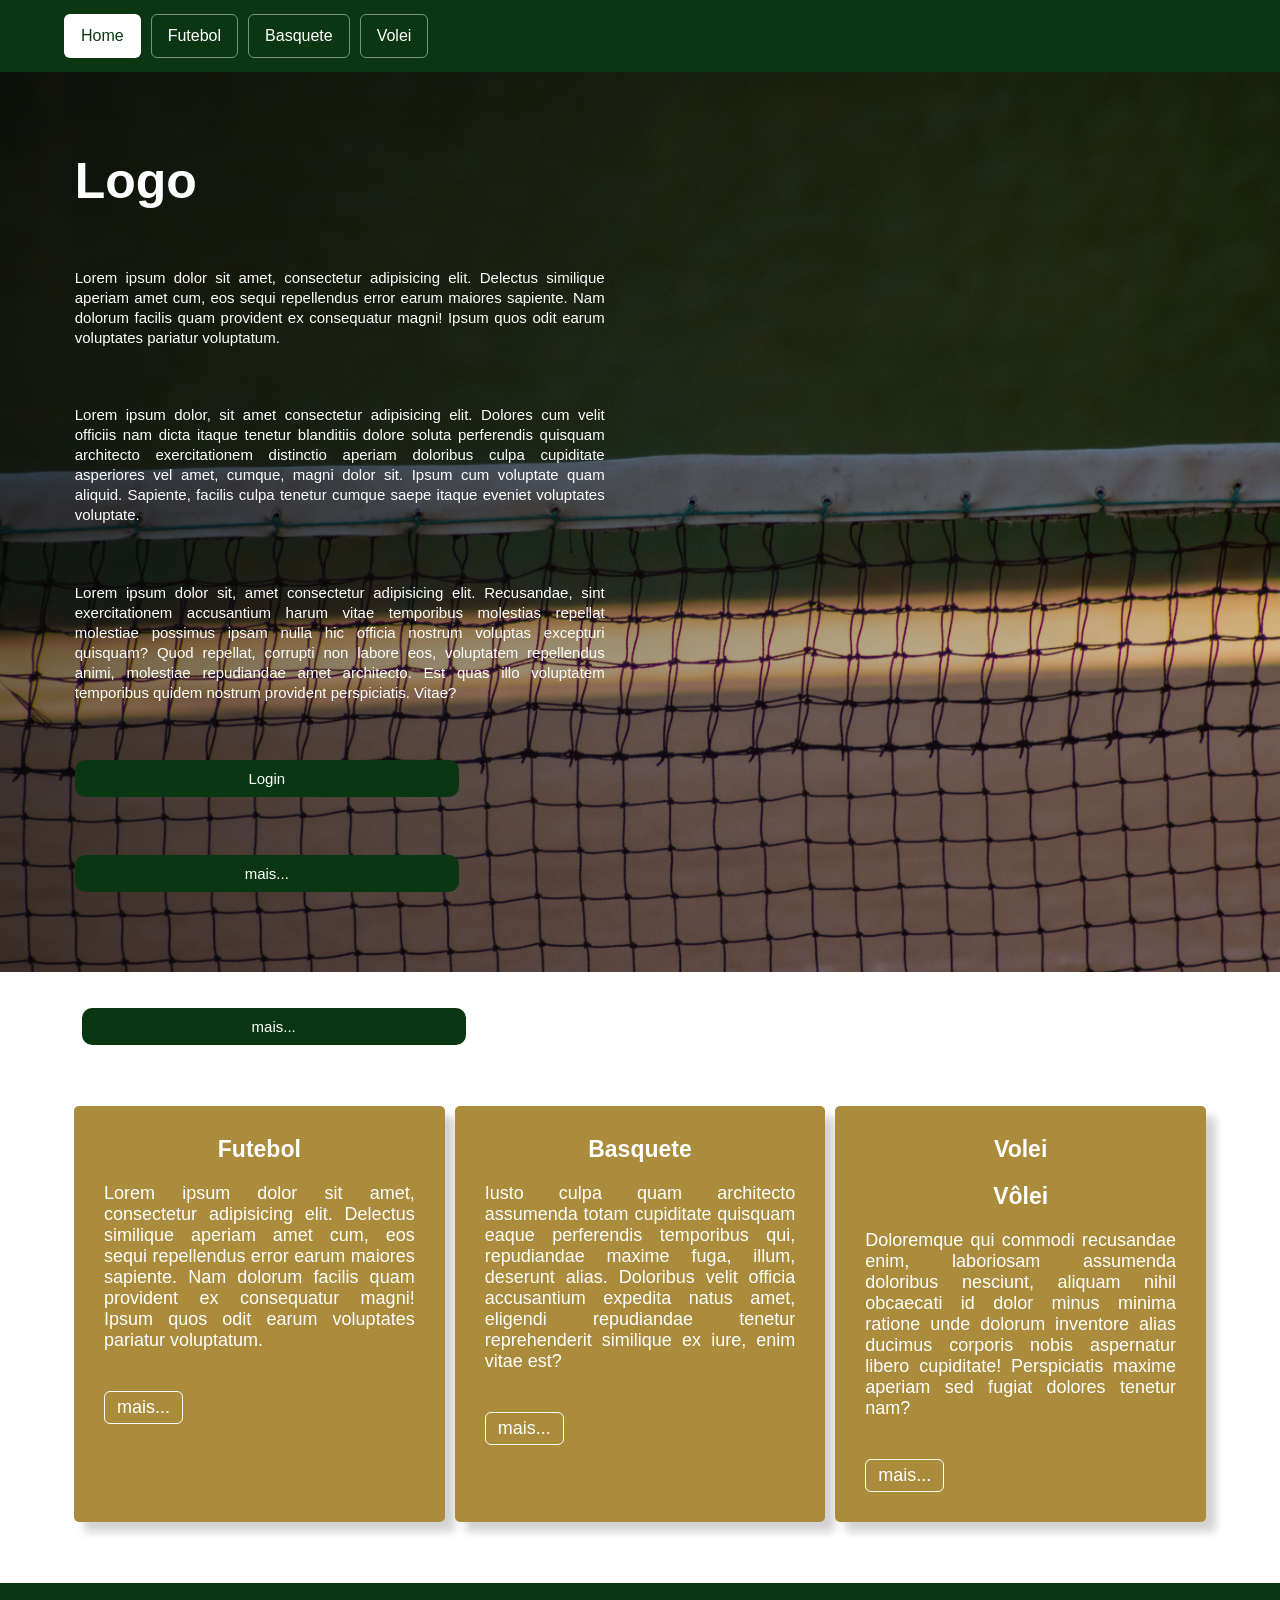
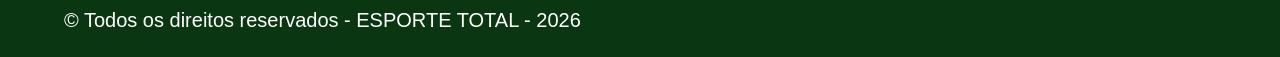
<file: index.html>
<!doctype html>
<html lang="pt-br">
  <head>
    <meta charset="UTF-8" />
    <meta name="viewport" content="width=device-width, initial-scale=1.0" />

    <link rel="stylesheet" href="./css/main.css" />
    
    <title>ESPORTE TOTAL</title>
  </head>
  <body>
    <header class="cabecalho">
      <nav class="cabecalho__nav">
        <ul class="cabecalho__ul">
          <li class="cabecalho__li cabecalho__li-active">
            <a class="cabecalho__a cabecalho__a--active" href="#">Home</a>
          </li>
          <li class="cabecalho__li">
            <a class="cabecalho__a" href="#">Futebol</a>
          </li>
          <li class="cabecalho__li">
            <a class="cabecalho__a" href="#">Basquete</a>
          </li>
          <li class="cabecalho__li">
            <a class="cabecalho__a" href="#">Volei</a>
          </li>
        </ul>
      </nav>
    </header>

    <main class="conteudo">
      <section class="hero">
        <div class="hero__container">
          <h1 class="hero__title">Logo</h1>

          <p class="hero__text">
            Lorem ipsum dolor sit amet, consectetur adipisicing elit. Delectus
            similique aperiam amet cum, eos sequi repellendus error earum
            maiores sapiente. Nam dolorum facilis quam provident ex consequatur
            magni! Ipsum quos odit earum voluptates pariatur voluptatum.
          </p>
          <p class="hero__text">
            Lorem ipsum dolor, sit amet consectetur adipisicing elit. Dolores
            cum velit officiis nam dicta itaque tenetur blanditiis dolore soluta
            perferendis quisquam architecto exercitationem distinctio aperiam
            doloribus culpa cupiditate asperiores vel amet, cumque, magni dolor
            sit. Ipsum cum voluptate quam aliquid. Sapiente, facilis culpa
            tenetur cumque saepe itaque eveniet voluptates voluptate.
          </p>
          <p class="hero__text">
            Lorem ipsum dolor sit, amet consectetur adipisicing elit.
            Recusandae, sint exercitationem accusantium harum vitae temporibus
            molestias repellat molestiae possimus ipsam nulla hic officia
            nostrum voluptas excepturi quisquam? Quod repellat, corrupti non
            labore eos, voluptatem repellendus animi, molestiae repudiandae amet
            architecto. Est quas illo voluptatem temporibus quidem nostrum
            provident perspiciatis. Vitae?
          </p>

          <a aria-label="Acessar a conta" class="hero__btn" href="./login.html">Login</a>

          <a class="hero__btn" href="#" onclick="saudacao(), saudacao2()">mais...</a>

        </div>
      </section>

      <div class="conteudo__container">

          <a class="hero__btn" href="#conteudo" onclick="saudacao(); saudacao2()">mais...</a>

        </div>
      </section>

      <div class="conteudo__container" id="conteudo">

      
        <section class="conteudo__sec">
          <h2 class="conteudo__tit">Futebol</h2>
          <p class="conteudo__txt">
            Lorem ipsum dolor sit amet, consectetur adipisicing elit. Delectus
            similique aperiam amet cum, eos sequi repellendus error earum
            maiores sapiente. Nam dolorum facilis quam provident ex consequatur
            magni! Ipsum quos odit earum voluptates pariatur voluptatum.
          </p>
          <a class="conteudo__btn" href="#" aria-label="Fique sabendo">mais...</a>
        </section>
       <section class="conteudo__sec">
          <h2 class="conteudo__tit">Basquete</h2>
          <p class="conteudo__txt">
            Iusto culpa quam architecto assumenda totam cupiditate quisquam
            eaque perferendis temporibus qui, repudiandae maxime fuga, illum,
            deserunt alias. Doloribus velit officia accusantium expedita natus
            amet, eligendi repudiandae tenetur reprehenderit similique ex iure,
            enim vitae est?
          </p>
          <a class="conteudo__btn" href="#" aria-label="Fique sabendo">mais...</a>
        </section>
       <section class="conteudo__sec">

          <h2 class="conteudo__tit">Volei</h2>

          <h2 class="conteudo__tit">Vôlei</h2>

          <p class="conteudo__txt">
            Doloremque qui commodi recusandae enim, laboriosam assumenda
            doloribus nesciunt, aliquam nihil obcaecati id dolor minus minima
            ratione unde dolorum inventore alias ducimus corporis nobis
            aspernatur libero cupiditate! Perspiciatis maxime aperiam sed fugiat
            dolores tenetur nam?
          </p>
          <a class="conteudo__btn" href="#" aria-label="Fique sabendo">mais...</a>
        </section>
      
      </div>

    </main>

    <footer class="footer">
      <p>&copy; Todos os direitos reservados - ESPORTE TOTAL - 2026</p>
    </footer>

  </body>
</html>
</file>
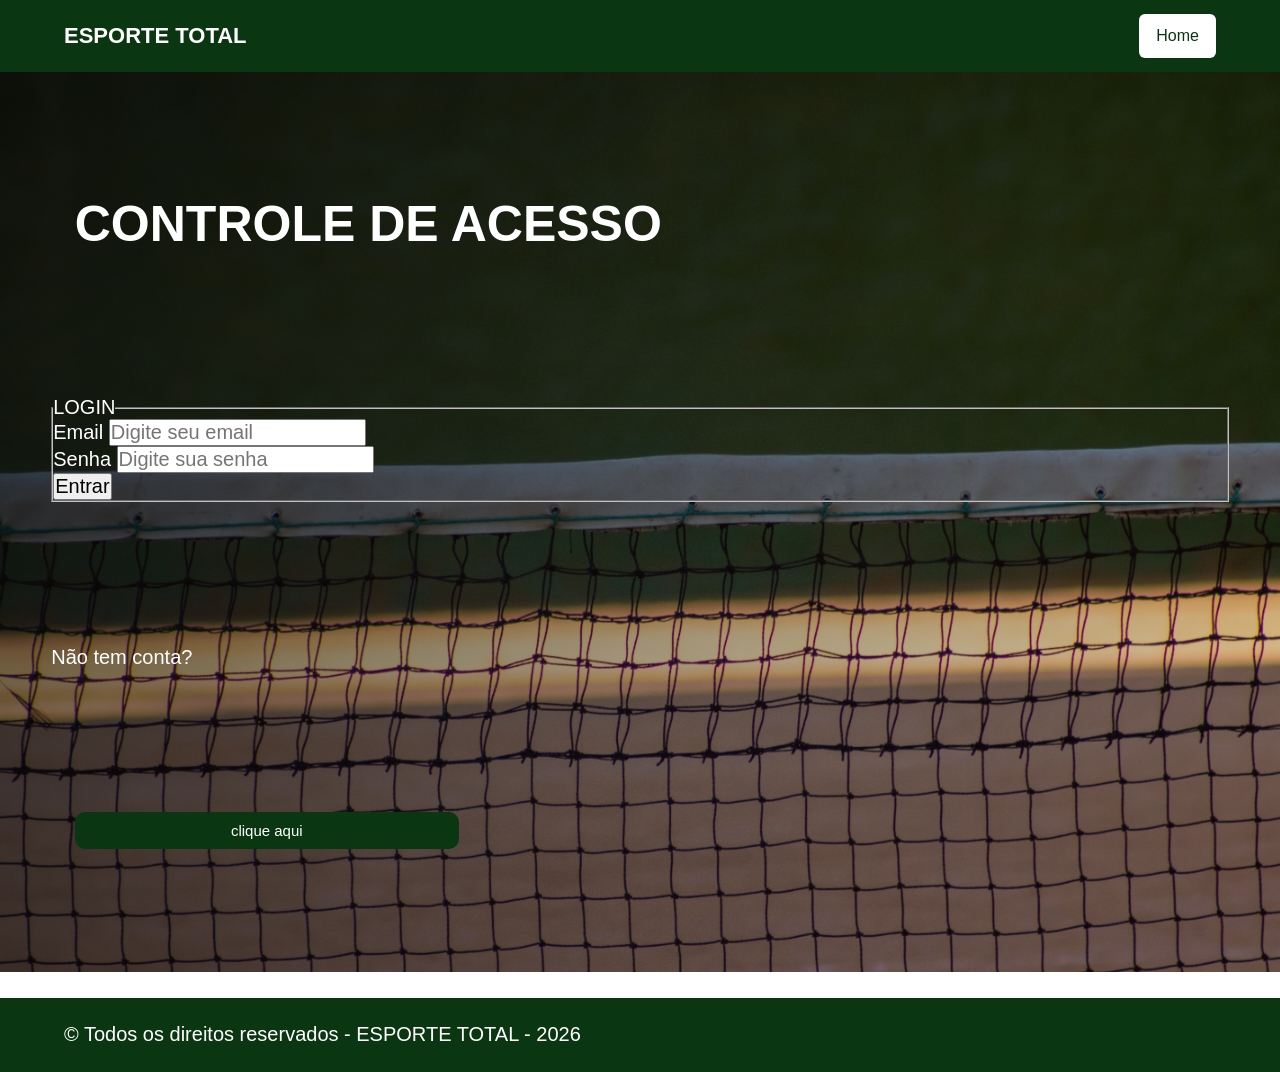
<file: login.html>
<!doctype html>
<html lang="pt-br">
  <head>
    <meta charset="UTF-8" />
    <meta name="viewport" content="width=device-width, initial-scale=1.0" />

    <link rel="stylesheet" href="./css/main.css" />

    <script src="./js/script.js" defer></script>

    <title>ESPORTE TOTAL - LOGIN</title>
  </head>
  <body>
    <header class="cabecalho">
      <a class="cabecalho__logo" href="./index.html">ESPORTE TOTAL</a>

      <nav class="cabecalho__nav">
        <ul class="cabecalho__ul">
          <li class="cabecalho__li cabecalho__li-active">
            <a class="cabecalho__a cabecalho__a--active" href="./index.html"
              >Home</a
            >
          </li>
        </ul>
      </nav>
    </header>
    <main class="conteudo">
      <section class="hero">
        <div class="hero__container">
          <h1 class="hero__title">CONTROLE DE ACESSO</h1>

          <dialog id="meuModal">
            <button aria-label="Fechar janela" id="btnFechar"></button>
            <div id="msg">
              TESTE
            </div>
          </dialog>

          <form action="#" method="GET">
            <fieldset>
              <legend>LOGIN</legend>
              <div>
                <label for="idEmail">Email</label>
                <input
                  type="email"
                  name="email"
                  id="idEmail"
                  placeholder="Digite seu email"
                  minlength="13"
                  maxlength="150"
                  required
                /> 
              </div> 
              <div>
                <label for="idSenha">Senha</label>
                <input
                  type="password"
                  name="senha"
                  id="idSenha"
                  placeholder="Digite sua senha"
                  minlength="5"
                  maxlength="30"
                  required
                />
              </div>
              <div>
                <button type="submit" id="btnEntrar">Entrar</button>
              </div>
            </fieldset>
          </form>

          <span>Não tem conta?</span
          ><a
            aria-label="Para criar sua conta"
            class="hero__btn"
            href="./index.html?nome=Alexandre&sobre-nome=Silva"
            >clique aqui</a
          >
        </div>
      </section>
    </main>

    <footer class="footer">
      <p>&copy; Todos os direitos reservados - ESPORTE TOTAL - 2026</p>
    </footer>
  </body>
</html>
</file>
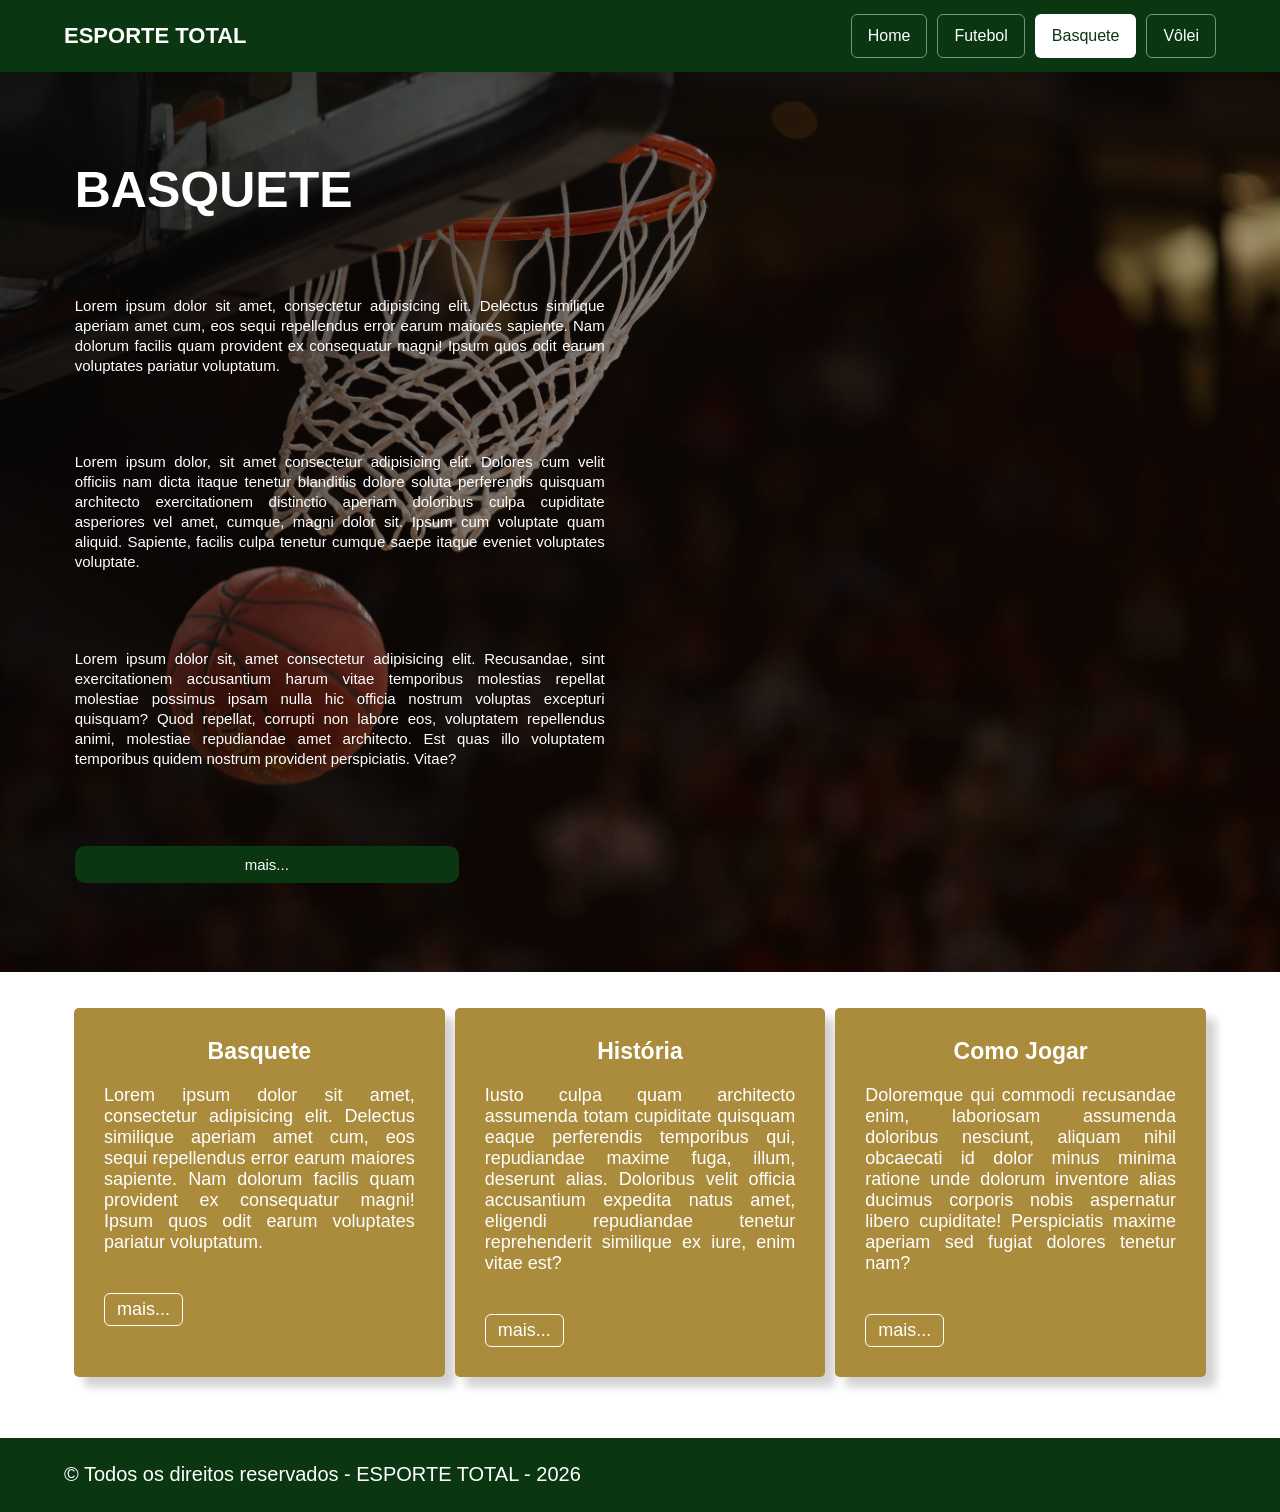
<file: pages/basquete.html>
<!doctype html>
<html lang="pt-br">
  <head>
    <meta charset="UTF-8" />
    <meta name="viewport" content="width=device-width, initial-scale=1.0" />

    <link rel="stylesheet" href="../css/main.css" />
    <script src="../js/script.js"></script>

    <title>Esporte Total - Basquete</title>
  </head>
  <body>
    <header class="cabecalho">
      <a class="cabecalho__logo" href="../index.html">ESPORTE TOTAL</a>

      <nav class="cabecalho__nav">
        <ul class="cabecalho__ul">
          <li class="cabecalho__li">
            <a class="cabecalho__a" href="../index.html">Home</a>
          </li>
          <li class="cabecalho__li">
            <a class="cabecalho__a" href="./futebol.html">Futebol</a>
          </li>
          <li class="cabecalho__li cabecalho__li-active">
            <a class="cabecalho__a cabecalho__a--active" href="./basquete.html">Basquete</a>
          </li>
          <li class="cabecalho__li">
            <a class="cabecalho__a" href="./volei.html">Vôlei</a>
          </li>
        </ul>
      </nav>
    </header>

    <main class="conteudo">
      <section class="hero">
        <div class="hero__container hero__container--basquete">
          <h1 class="hero__title">BASQUETE</h1>

          <p class="hero__text">
            Lorem ipsum dolor sit amet, consectetur adipisicing elit. Delectus
            similique aperiam amet cum, eos sequi repellendus error earum
            maiores sapiente. Nam dolorum facilis quam provident ex consequatur
            magni! Ipsum quos odit earum voluptates pariatur voluptatum.
          </p>
          <p class="hero__text">
            Lorem ipsum dolor, sit amet consectetur adipisicing elit. Dolores
            cum velit officiis nam dicta itaque tenetur blanditiis dolore soluta
            perferendis quisquam architecto exercitationem distinctio aperiam
            doloribus culpa cupiditate asperiores vel amet, cumque, magni dolor
            sit. Ipsum cum voluptate quam aliquid. Sapiente, facilis culpa
            tenetur cumque saepe itaque eveniet voluptates voluptate.
          </p>
          <p class="hero__text">
            Lorem ipsum dolor sit, amet consectetur adipisicing elit.
            Recusandae, sint exercitationem accusantium harum vitae temporibus
            molestias repellat molestiae possimus ipsam nulla hic officia
            nostrum voluptas excepturi quisquam? Quod repellat, corrupti non
            labore eos, voluptatem repellendus animi, molestiae repudiandae amet
            architecto. Est quas illo voluptatem temporibus quidem nostrum
            provident perspiciatis. Vitae?
          </p>

          <a class="hero__btn" href="#conteudo">mais...</a>
        </div>
      </section>

      <div class="conteudo__container" id="conteudo">
      
        <section class="conteudo__sec">
          <h2 class="conteudo__tit">Basquete</h2>
          <p class="conteudo__txt">
            Lorem ipsum dolor sit amet, consectetur adipisicing elit. Delectus
            similique aperiam amet cum, eos sequi repellendus error earum
            maiores sapiente. Nam dolorum facilis quam provident ex consequatur
            magni! Ipsum quos odit earum voluptates pariatur voluptatum.
          </p>
          <a class="conteudo__btn" href="#" aria-label="Fique sabendo">mais...</a>
        </section>
       <section class="conteudo__sec">
          <h2 class="conteudo__tit">História</h2>
          <p class="conteudo__txt">
            Iusto culpa quam architecto assumenda totam cupiditate quisquam
            eaque perferendis temporibus qui, repudiandae maxime fuga, illum,
            deserunt alias. Doloribus velit officia accusantium expedita natus
            amet, eligendi repudiandae tenetur reprehenderit similique ex iure,
            enim vitae est?
          </p>
          <a class="conteudo__btn" href="#" aria-label="Fique sabendo">mais...</a>
        </section>
       <section class="conteudo__sec">
          <h2 class="conteudo__tit">Como Jogar</h2>
          <p class="conteudo__txt">
            Doloremque qui commodi recusandae enim, laboriosam assumenda
            doloribus nesciunt, aliquam nihil obcaecati id dolor minus minima
            ratione unde dolorum inventore alias ducimus corporis nobis
            aspernatur libero cupiditate! Perspiciatis maxime aperiam sed fugiat
            dolores tenetur nam?
          </p>
          <a class="conteudo__btn" href="#" aria-label="Fique sabendo">mais...</a>
        </section>
      
      </div>

    </main>

    <footer class="footer">
      <p>&copy; Todos os direitos reservados - ESPORTE TOTAL - 2026</p>
    </footer>
  </body>
</html>
</file>
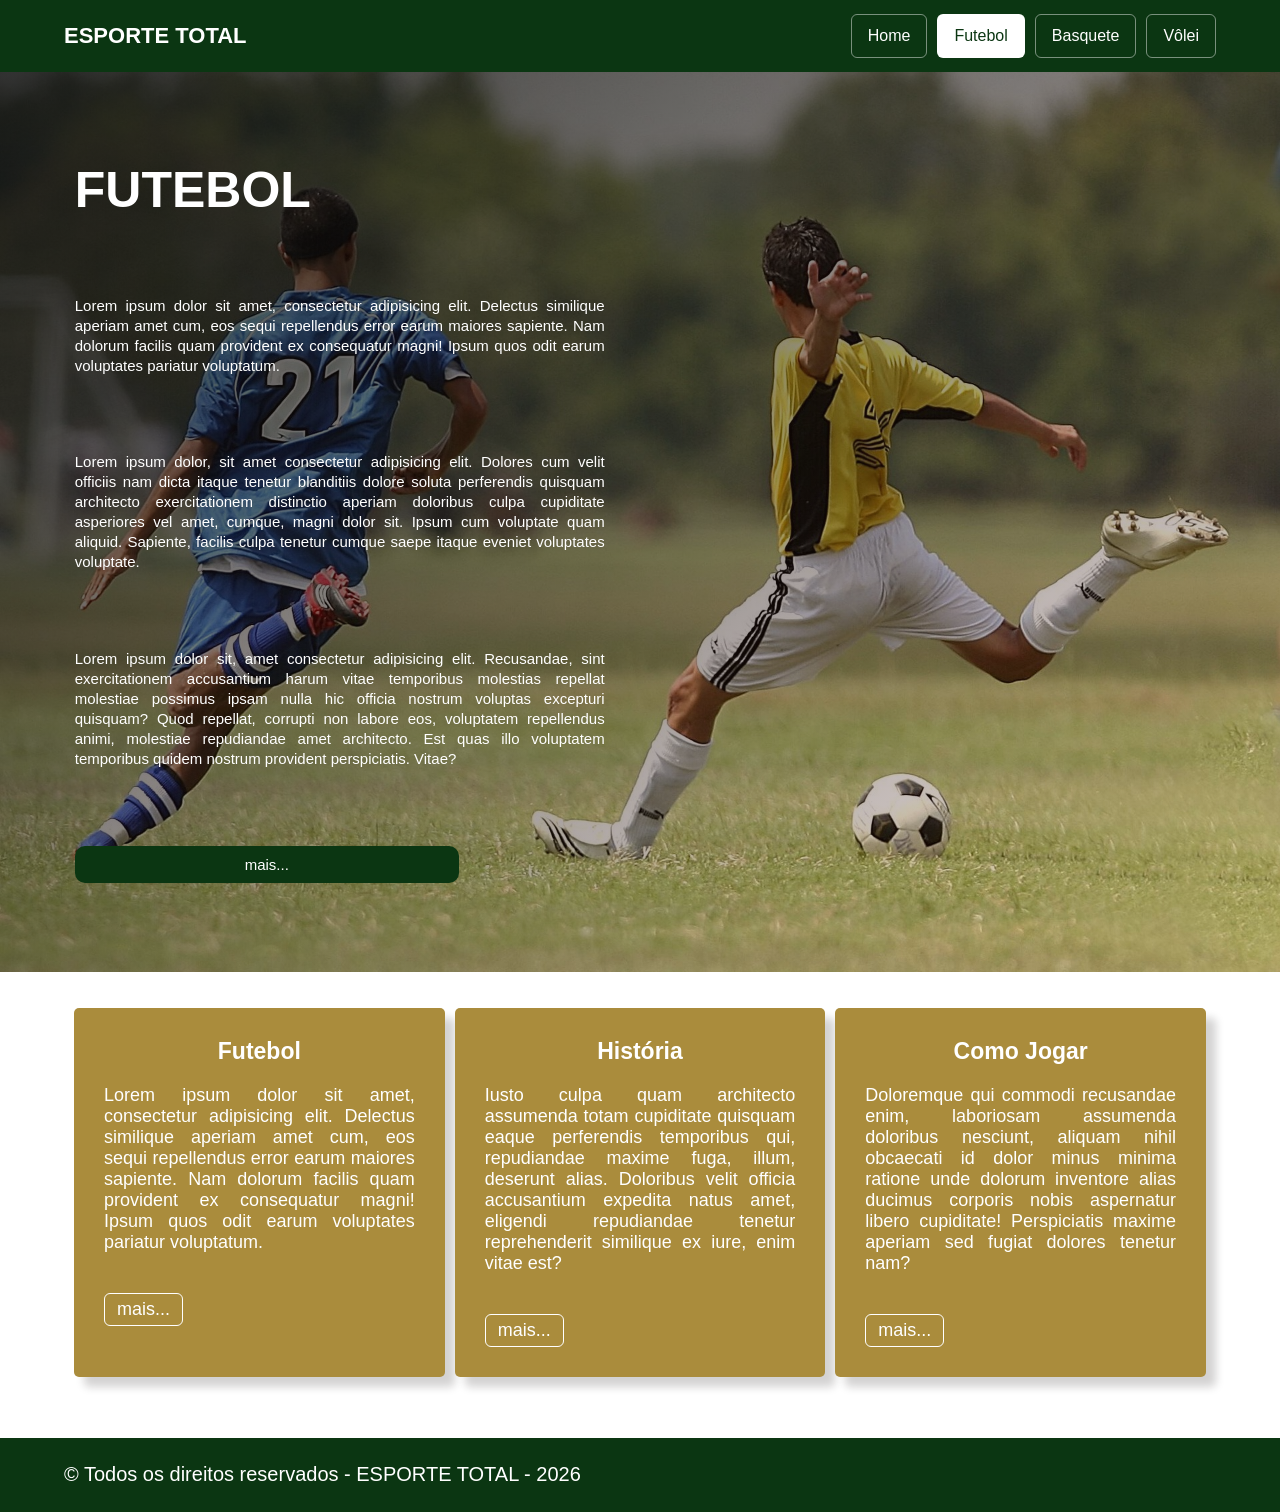
<file: pages/futebol.html>
<!doctype html>
<html lang="pt-br">
  <head>
    <meta charset="UTF-8" />
    <meta name="viewport" content="width=device-width, initial-scale=1.0" />

    <link rel="stylesheet" href="../css/main.css" />
    <script src="../js/script.js"></script>

    <title>Esporte Total - Futebol</title>
  </head>
  <body>
    <header class="cabecalho">
      <a class="cabecalho__logo" href="../index.html">ESPORTE TOTAL</a>

      <nav class="cabecalho__nav">
        <ul class="cabecalho__ul">
          <li class="cabecalho__li">
            <a class="cabecalho__a" href="../index.html">Home</a>
          </li>
          <li class="cabecalho__li cabecalho__li-active">
            <a class="cabecalho__a cabecalho__a--active" href="./futebol.html">Futebol</a>
          </li>
          <li class="cabecalho__li">
            <a class="cabecalho__a" href="./basquete.html">Basquete</a>
          </li>
          <li class="cabecalho__li">
            <a class="cabecalho__a" href="./volei.html">Vôlei</a>
          </li>
        </ul>
      </nav>
    </header>

    <main class="conteudo">
      <section class="hero">
        <div class="hero__container hero__container--futebol">
          <h1 class="hero__title">FUTEBOL</h1>

          <p class="hero__text">
            Lorem ipsum dolor sit amet, consectetur adipisicing elit. Delectus
            similique aperiam amet cum, eos sequi repellendus error earum
            maiores sapiente. Nam dolorum facilis quam provident ex consequatur
            magni! Ipsum quos odit earum voluptates pariatur voluptatum.
          </p>
          <p class="hero__text">
            Lorem ipsum dolor, sit amet consectetur adipisicing elit. Dolores
            cum velit officiis nam dicta itaque tenetur blanditiis dolore soluta
            perferendis quisquam architecto exercitationem distinctio aperiam
            doloribus culpa cupiditate asperiores vel amet, cumque, magni dolor
            sit. Ipsum cum voluptate quam aliquid. Sapiente, facilis culpa
            tenetur cumque saepe itaque eveniet voluptates voluptate.
          </p>
          <p class="hero__text">
            Lorem ipsum dolor sit, amet consectetur adipisicing elit.
            Recusandae, sint exercitationem accusantium harum vitae temporibus
            molestias repellat molestiae possimus ipsam nulla hic officia
            nostrum voluptas excepturi quisquam? Quod repellat, corrupti non
            labore eos, voluptatem repellendus animi, molestiae repudiandae amet
            architecto. Est quas illo voluptatem temporibus quidem nostrum
            provident perspiciatis. Vitae?
          </p>

          <a class="hero__btn" href="#conteudo">mais...</a>
        </div>
      </section>

      <div class="conteudo__container" id="conteudo">
      
        <section class="conteudo__sec">
          <h2 class="conteudo__tit">Futebol</h2>
          <p class="conteudo__txt">
            Lorem ipsum dolor sit amet, consectetur adipisicing elit. Delectus
            similique aperiam amet cum, eos sequi repellendus error earum
            maiores sapiente. Nam dolorum facilis quam provident ex consequatur
            magni! Ipsum quos odit earum voluptates pariatur voluptatum.
          </p>
          <a class="conteudo__btn" href="#" aria-label="Fique sabendo">mais...</a>
        </section>
       <section class="conteudo__sec">
          <h2 class="conteudo__tit">História</h2>
          <p class="conteudo__txt">
            Iusto culpa quam architecto assumenda totam cupiditate quisquam
            eaque perferendis temporibus qui, repudiandae maxime fuga, illum,
            deserunt alias. Doloribus velit officia accusantium expedita natus
            amet, eligendi repudiandae tenetur reprehenderit similique ex iure,
            enim vitae est?
          </p>
          <a class="conteudo__btn" href="#" aria-label="Fique sabendo">mais...</a>
        </section>
       <section class="conteudo__sec">
          <h2 class="conteudo__tit">Como Jogar</h2>
          <p class="conteudo__txt">
            Doloremque qui commodi recusandae enim, laboriosam assumenda
            doloribus nesciunt, aliquam nihil obcaecati id dolor minus minima
            ratione unde dolorum inventore alias ducimus corporis nobis
            aspernatur libero cupiditate! Perspiciatis maxime aperiam sed fugiat
            dolores tenetur nam?
          </p>
          <a class="conteudo__btn" href="#" aria-label="Fique sabendo">mais...</a>
        </section>
      
      </div>

    </main>

    <footer class="footer">
      <p>&copy; Todos os direitos reservados - ESPORTE TOTAL - 2026</p>
    </footer>
  </body>
</html>
</file>
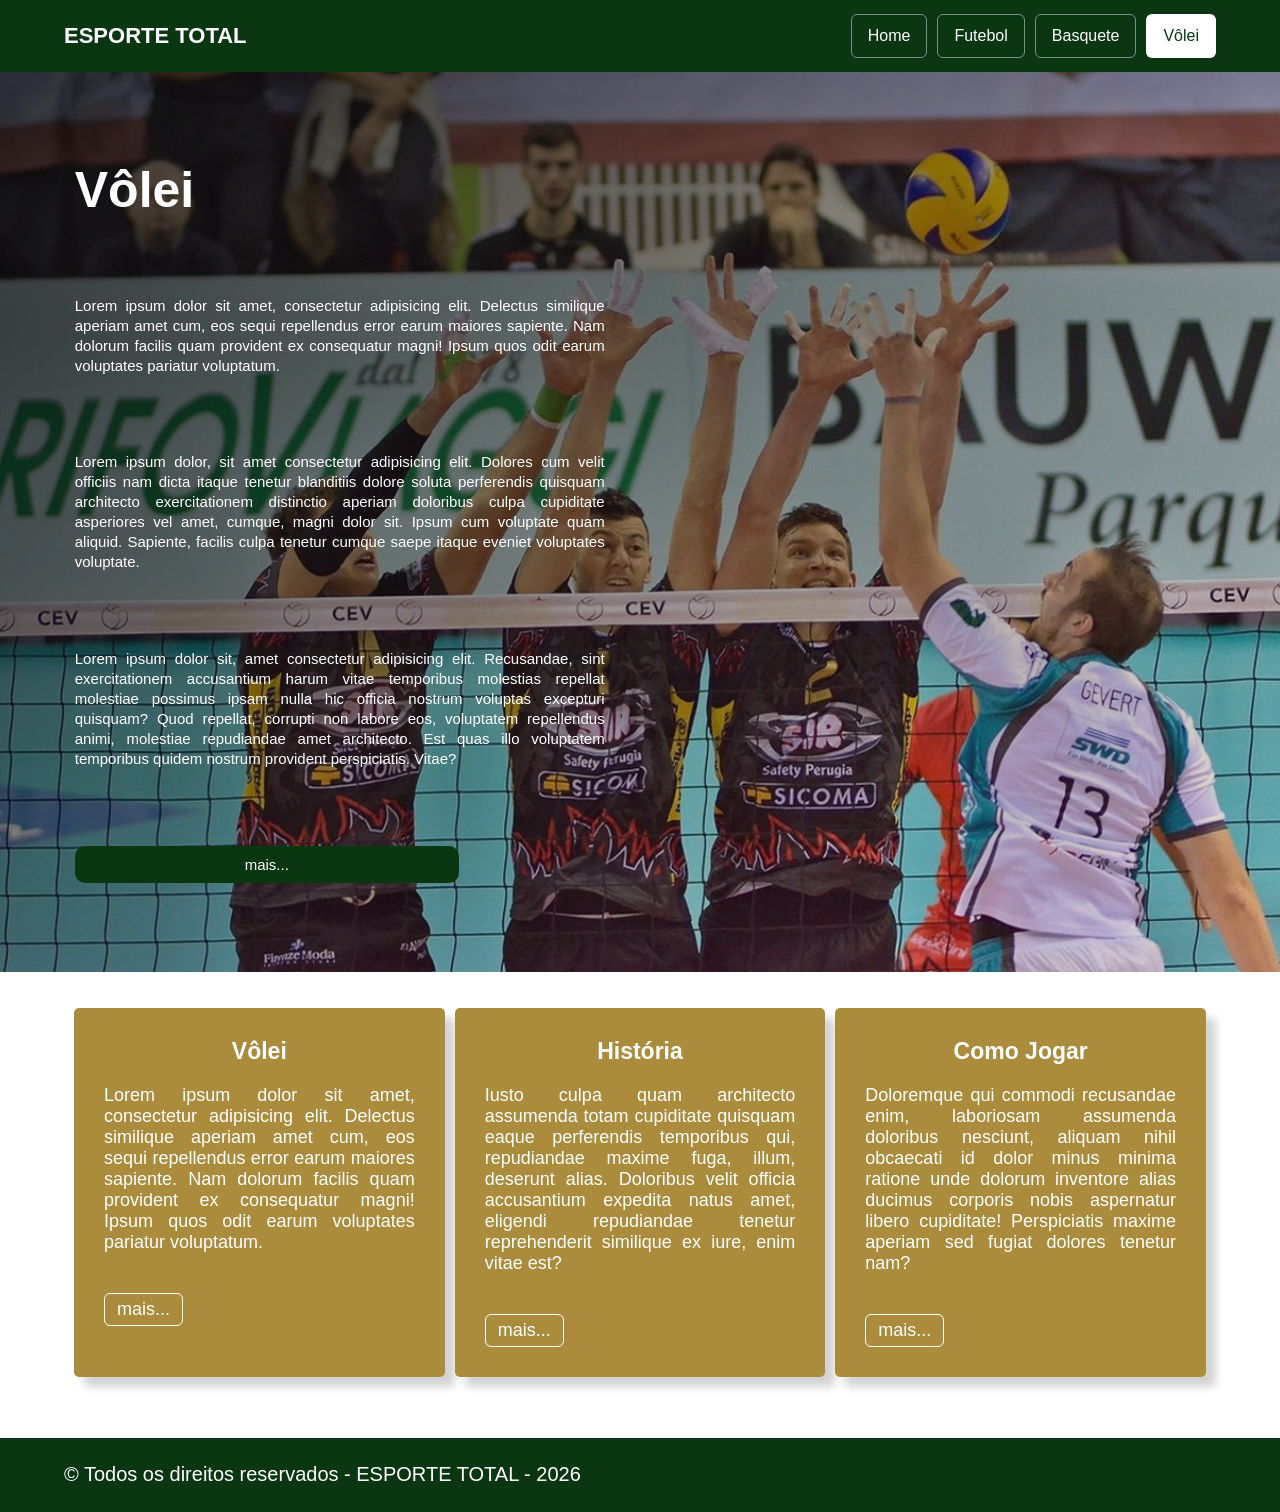
<file: pages/volei.html>
<!doctype html>
<html lang="pt-br">
  <head>
    <meta charset="UTF-8" />
    <meta name="viewport" content="width=device-width, initial-scale=1.0" />

    <link rel="stylesheet" href="../css/main.css" />
    <script src="../js/script.js"></script>

    <title>Esporte Total - Vôlei</title>
  </head>
  <body>
    <header class="cabecalho">
      <a class="cabecalho__logo" href="../index.html">ESPORTE TOTAL</a>

      <nav class="cabecalho__nav">
        <ul class="cabecalho__ul">
          <li class="cabecalho__li">
            <a class="cabecalho__a" href="../index.html">Home</a>
          </li>
          <li class="cabecalho__li">
            <a class="cabecalho__a" href="./futebol.html">Futebol</a>
          </li>
          <li class="cabecalho__li">
            <a class="cabecalho__a" href="./basquete.html">Basquete</a>
          </li>
          <li class="cabecalho__li cabecalho__li-active">
            <a class="cabecalho__a cabecalho__a--active" href="./volei.html">Vôlei</a>
          </li>
        </ul>
      </nav>
    </header>

    <main class="conteudo">
      <section class="hero">
        <div class="hero__container hero__container--volei">
          <h1 class="hero__title">Vôlei</h1>

          <p class="hero__text">
            Lorem ipsum dolor sit amet, consectetur adipisicing elit. Delectus
            similique aperiam amet cum, eos sequi repellendus error earum
            maiores sapiente. Nam dolorum facilis quam provident ex consequatur
            magni! Ipsum quos odit earum voluptates pariatur voluptatum.
          </p>
          <p class="hero__text">
            Lorem ipsum dolor, sit amet consectetur adipisicing elit. Dolores
            cum velit officiis nam dicta itaque tenetur blanditiis dolore soluta
            perferendis quisquam architecto exercitationem distinctio aperiam
            doloribus culpa cupiditate asperiores vel amet, cumque, magni dolor
            sit. Ipsum cum voluptate quam aliquid. Sapiente, facilis culpa
            tenetur cumque saepe itaque eveniet voluptates voluptate.
          </p>
          <p class="hero__text">
            Lorem ipsum dolor sit, amet consectetur adipisicing elit.
            Recusandae, sint exercitationem accusantium harum vitae temporibus
            molestias repellat molestiae possimus ipsam nulla hic officia
            nostrum voluptas excepturi quisquam? Quod repellat, corrupti non
            labore eos, voluptatem repellendus animi, molestiae repudiandae amet
            architecto. Est quas illo voluptatem temporibus quidem nostrum
            provident perspiciatis. Vitae?
          </p>

          <a class="hero__btn" href="#conteudo">mais...</a>
        </div>
      </section>

      <div class="conteudo__container" id="conteudo">
      
        <section class="conteudo__sec">
          <h2 class="conteudo__tit">Vôlei</h2>
          <p class="conteudo__txt">
            Lorem ipsum dolor sit amet, consectetur adipisicing elit. Delectus
            similique aperiam amet cum, eos sequi repellendus error earum
            maiores sapiente. Nam dolorum facilis quam provident ex consequatur
            magni! Ipsum quos odit earum voluptates pariatur voluptatum.
          </p>
          <a class="conteudo__btn" href="#" aria-label="Fique sabendo">mais...</a>
        </section>
       <section class="conteudo__sec">
          <h2 class="conteudo__tit">História</h2>
          <p class="conteudo__txt">
            Iusto culpa quam architecto assumenda totam cupiditate quisquam
            eaque perferendis temporibus qui, repudiandae maxime fuga, illum,
            deserunt alias. Doloribus velit officia accusantium expedita natus
            amet, eligendi repudiandae tenetur reprehenderit similique ex iure,
            enim vitae est?
          </p>
          <a class="conteudo__btn" href="#" aria-label="Fique sabendo">mais...</a>
        </section>
       <section class="conteudo__sec">
          <h2 class="conteudo__tit">Como Jogar</h2>
          <p class="conteudo__txt">
            Doloremque qui commodi recusandae enim, laboriosam assumenda
            doloribus nesciunt, aliquam nihil obcaecati id dolor minus minima
            ratione unde dolorum inventore alias ducimus corporis nobis
            aspernatur libero cupiditate! Perspiciatis maxime aperiam sed fugiat
            dolores tenetur nam?
          </p>
          <a class="conteudo__btn" href="#" aria-label="Fique sabendo">mais...</a>
        </section>
      
      </div>

    </main>

    <footer class="footer">
      <p>&copy; Todos os direitos reservados - ESPORTE TOTAL - 2026</p>
    </footer>
  </body>
</html>
</file>
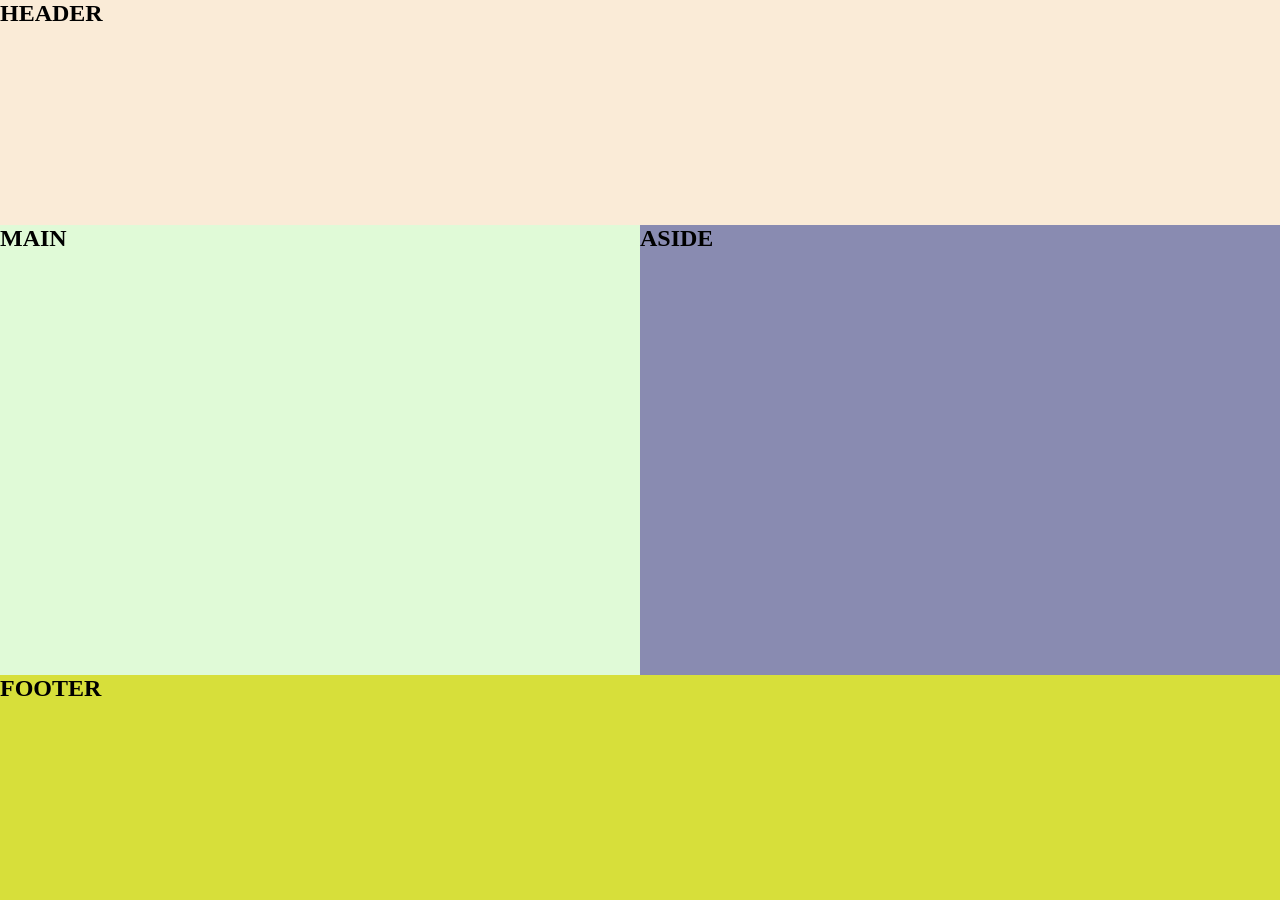
<file: rm47858475/exemplo.html>
<!DOCTYPE html>
<html lang="pt-br">
<head>
    <meta charset="UTF-8">
    <meta name="viewport" content="width=device-width, initial-scale=1.0">
    <title>Exemplo - Grid</title>
    <link rel="stylesheet" href="./css/grid.css">
</head>
<body>
    <div class="container">
        <header class="header"><h2>HEADER</h2></header>
        <main class="main"><h2>MAIN</h2></main>
        <aside class="aside"><h2>ASIDE</h2></aside>
        <footer class="footer"><h2>FOOTER</h2></footer>
    </div>

</body>
</html>
</file>
<file: css/main.css>
@import url("./base.css");
@import url("./cabecalho.css");
@import url("./hero.css");
@import url("./conteudo.css");
@import url("./footer.css");
@import url("./login.css");
@import url("./conteudo.css");
@import url("./modal.css");
</file>
<file: rm47858475/css/grid.css>
* {
  margin: 0;
  padding: 0;
  box-sizing: border-box;
}

body {
  width: 100vw;
  height: 100vh;
}

/* .item{
    background-color: #205a23;
    color: #fff;
}

.container{
    display: grid;
    
    grid-template-columns:repeat(3,1fr);
     column-gap: 10px; 

    grid-template-rows: repeat(2,1fr);
     row-gap: 10px ; 

    gap: 10px;
}  
*/

/* .container {
  display: grid;

  grid-template-columns: repeat(4, 1fr);
  grid-template-rows: repeat(4, 1fr);

  width: 100%;
  height: 100%;
}

.header {
  background-color: #a98383;
  grid-column: 1/5;
  grid-row: 1/2;
}

.main {
  background-color: #d3e597;
  grid-column: 1/3;
  grid-row: 2/4;
}

.aside {
  background-color: #918bce;
  grid-column: 3/5;
  grid-row: 2/4;
}

.footer {
  background-color: #c64854;
  grid-column: 1/5;
  grid-row: 4/5;
}

@media (max-width: 320px) {
  .main {
    grid-column: 1/5;
    grid-row: 2/3;
  }

  .aside {
    grid-column: 1/5;
    grid-row: 3/4;
  }
} 
  */

  .container{
    width: 100%;
    height: 100%;
    display: grid;
    grid-template-rows: repeat(4,1fr);
    grid-template-columns: repeat(4,1fr);
    grid-template-areas: 
        "header header header header"
        "main main aside aside"
        "main main aside aside"
        "footer footer footer footer"
    ;
  }

  .header{
    grid-area: header;
    background-color: #faebd7;
  }

  .main{
    grid-area: main;
    background-color: #e0fad7;
  }

  .aside{
    grid-area: aside;
    background-color: #898bb1;
  }
  
   .footer{
    grid-area: footer;
    background-color: #d7df3a;
  }

  @media (max-width:320px){
      .container{
    grid-template-areas: 
        "header header header header"
        "main main main main"
        "aside aside aside aside"
        "footer footer footer footer"
    ;
  }
  }
</file>
